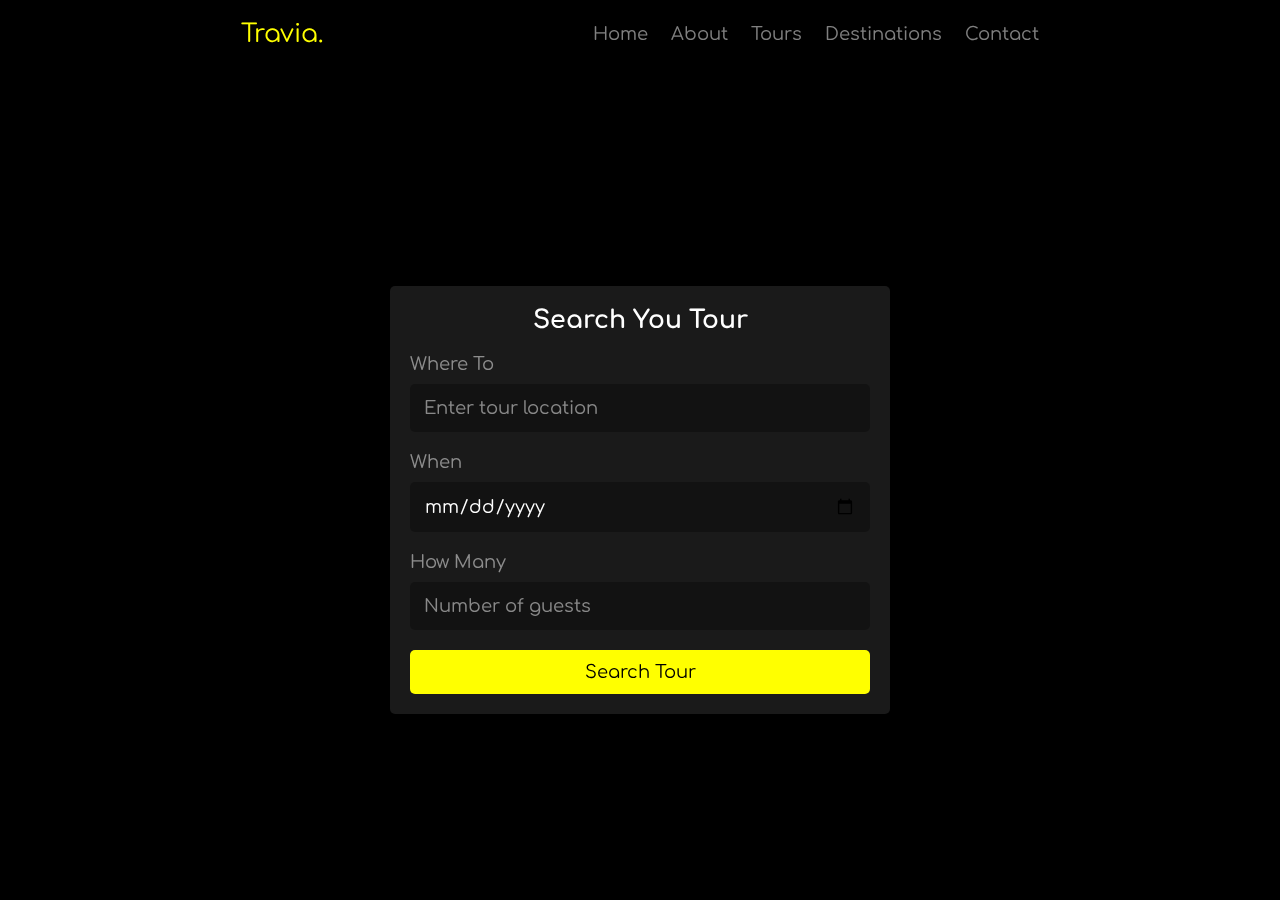
<file: index.html>
<!DOCTYPE html>
<html lang="en">

<head>
    <meta charset="UTF-8">
    <meta http-equiv="X-UA-Compatible" content="IE=edge">
    <meta name="viewport" content="width=device-width, initial-scale=1.0">
    <title>Home</title>

    <!-- font awesome cdn link  -->
    <link rel="stylesheet" href="https://cdnjs.cloudflare.com/ajax/libs/font-awesome/6.4.0/css/all.min.css">

    <!-- custom css file link  -->
    <link rel="stylesheet" href="css/style.css">

</head>

<body>

    <!-- header section starts -->

    <header class="header">

        <section class="flex">

            <a href="home.html" class="logo">Travia.</a>

            <nav class="navbar">
                <a href="home.html">Home</a>
                <a href="about.html">About</a>
                <a href="Tours.html">Tours</a>
                <a href="Destinations.html">Destinations</a>
                <a href="Contact.html">Contact</a>
            </nav>

            <div id="menu-btn" class="fas fa-bars"></div>

        </section>

    </header>

    <!-- header section ends -->


    <!-- home section starts here  -->

    <div class="container home">

        <section class="flex">

            <form action="" method="post">
                <h3>Search you tour</h3>
                <p>Where to</p>
                <input type="text" name="location" required maxlength="50" placeholder="Enter tour location"
                    class="box">
                <p>When</p>
                <input type="date" name="date" class="box" required>
                <p>How many</p>
                <input type="number" name="guests" min="1" max="10" maxlength="2" placeholder="Number of guests"
                    class="box">
                <input type="submit" value="search tour" name="search" class="btn">
            </form>

        </section>

    </div>


    <!-- home section ends here  -->













    <!-- custom js file link  -->
    <script src="js/script.js"></script>


</body>

</html>
</file>
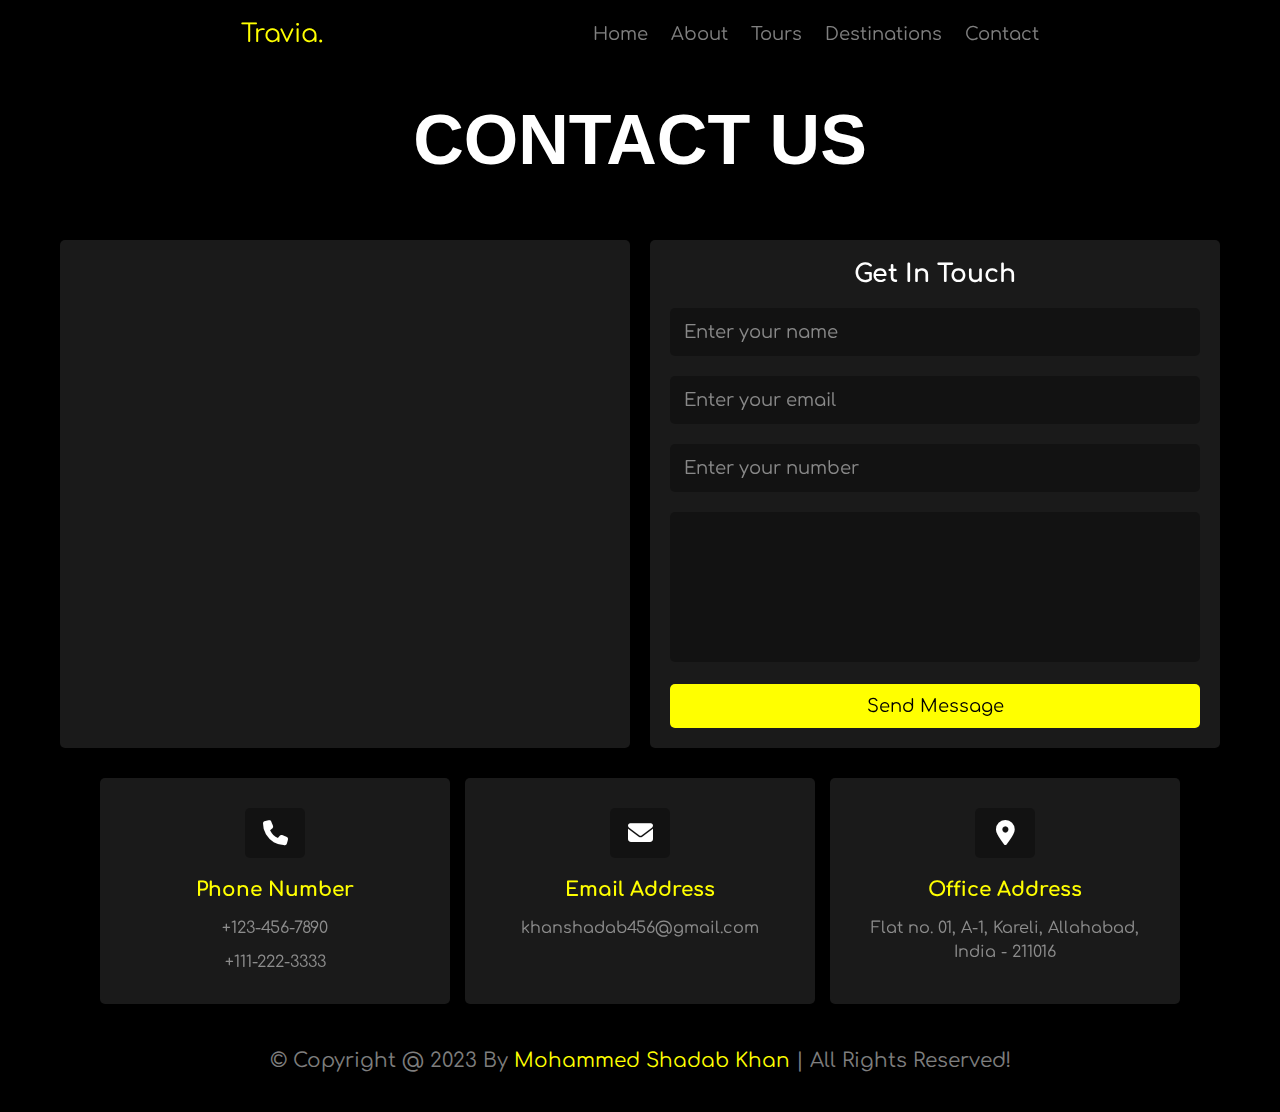
<file: contact.html>
<!DOCTYPE html>
<html lang="en">

<head>
    <meta charset="UTF-8">
    <meta http-equiv="X-UA-Compatible" content="IE=edge">
    <meta name="viewport" content="width=device-width, initial-scale=1.0">
    <title>Contact</title>

    <!-- font awesome cdn link  -->
    <link rel="stylesheet" href="https://cdnjs.cloudflare.com/ajax/libs/font-awesome/6.4.0/css/all.min.css">

    <!-- custom css file link  -->
    <link rel="stylesheet" href="css/style.css">

</head>

<body>

    <!-- header section starts -->

    <header class="header">

        <section class="flex">

            <a href="home.html" class="logo">Travia.</a>

            <nav class="navbar">
                <a href="home.html">Home</a>
                <a href="about.html">About</a>
                <a href="Tours.html">Tours</a>
                <a href="Destinations.html">Destinations</a>
                <a href="Contact.html">Contact</a>
            </nav>

            <div id="menu-btn" class="fas fa-bars"></div>

        </section>

    </header>

    <!-- header section ends -->

    <!-- contact section starts here  -->

    <div class="container contact">

        <h1 class="heading">Contact Us</h1>

        <section>

            <div class="row">

                <iframe class="map"
                    src="https://www.google.com/maps/embed?pb=!1m18!1m12!1m3!1d230661.04484411236!2d81.63677247263671!3d25.402171896849914!2m3!1f0!2f0!3f0!3m2!1i1024!2i768!4f13.1!3m3!1m2!1s0x398534c9b20bd49f%3A0xa2237856ad4041a!2sPrayagraj%2C%20Uttar%20Pradesh!5e0!3m2!1sen!2sin!4v1681919358482!5m2!1sen!2sin"
                    allowfullscreen="" loading="lazy" referrerpolicy="no-referrer-when-downgrade"></iframe>

                <form action="" method="post">
                    <h3>Get in Touch</h3>
                    <input type="text" name="name" required maxlength="50" placeholder="Enter your name" class="box">
                    <input type="email" name="email" required maxlength="50" placeholder="Enter your email" class="box">
                    <input type="number" name="number" required maxlength="10" min="0" max="9999999999" placeholder="Enter your number" class="box">
                    <textarea name="message" class="box" required maxlength="1000" cols="30" rows="10"></textarea>
                    <input type="submit" value="Send message" name="send" class="btn">
                </form>

            </div>

            <div class="grid">

                <div class="box">
                    <i class="fas fa-phone"></i>
                    <h3>Phone number</h3>
                    <a href="tel:1234567890">+123-456-7890</a>
                    <a href="tel:1112223333">+111-222-3333</a>
                </div>

                <div class="box">
                    <i class="fas fa-envelope"></i>
                    <h3>Email address</h3>
                    <a href="mailto:khanshadab456@gmail.com">khanshadab456@gmail.com</a>
                </div>

                <div class="box">
                    <i class="fas fa-map-marker-alt"></i>
                    <h3>Office address</h3>
                    <a href="#">Flat no. 01, A-1, Kareli, Allahabad, India - 211016</a>
                </div>

            </div>

            <div class="credit">
                &copy; copyright @ 2023 by <span>Mohammed Shadab Khan</span> | All rights reserved!
            </div>

        </section>

    </div>


    <!-- contact section ends here  -->












    <!-- custom js file link  -->
    <script src="js/script.js"></script>


</body>

</html>
</file>
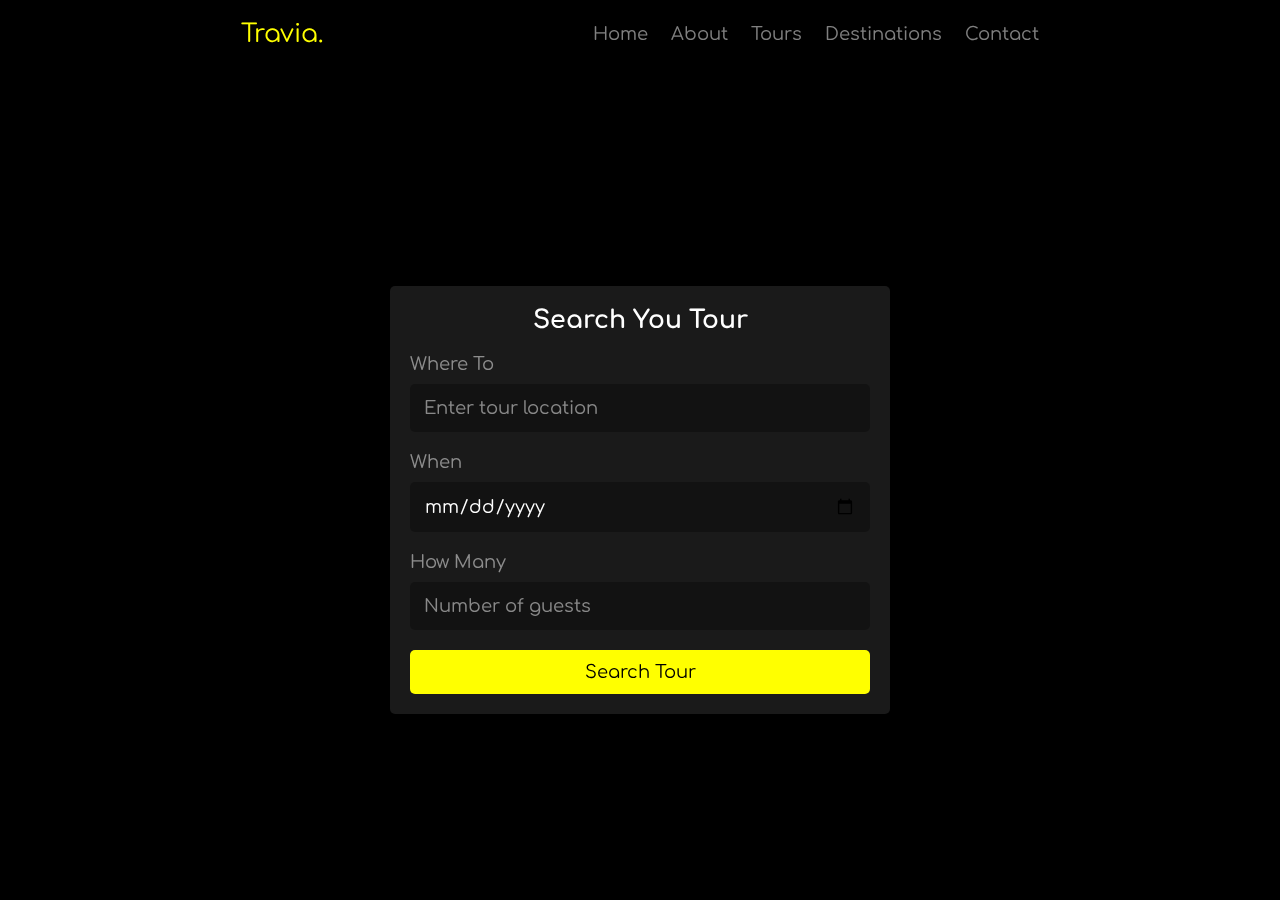
<file: home.html>
<!DOCTYPE html>
<html lang="en">

<head>
    <meta charset="UTF-8">
    <meta http-equiv="X-UA-Compatible" content="IE=edge">
    <meta name="viewport" content="width=device-width, initial-scale=1.0">
    <title>Home</title>

    <!-- font awesome cdn link  -->
    <link rel="stylesheet" href="https://cdnjs.cloudflare.com/ajax/libs/font-awesome/6.4.0/css/all.min.css">

    <!-- custom css file link  -->
    <link rel="stylesheet" href="css/style.css">

</head>

<body>

    <!-- header section starts -->

    <header class="header">

        <section class="flex">

            <a href="home.html" class="logo">Travia.</a>

            <nav class="navbar">
                <a href="home.html">Home</a>
                <a href="about.html">About</a>
                <a href="Tours.html">Tours</a>
                <a href="Destinations.html">Destinations</a>
                <a href="Contact.html">Contact</a>
            </nav>

            <div id="menu-btn" class="fas fa-bars"></div>

        </section>

    </header>

    <!-- header section ends -->


    <!-- home section starts here  -->

    <div class="container home">

        <section class="flex">

            <form action="" method="post">
                <h3>Search you tour</h3>
                <p>Where to</p>
                <input type="text" name="location" required maxlength="50" placeholder="Enter tour location"
                    class="box">
                <p>When</p>
                <input type="date" name="date" class="box" required>
                <p>How many</p>
                <input type="number" name="guests" min="1" max="10" maxlength="2" placeholder="Number of guests"
                    class="box">
                <input type="submit" value="search tour" name="search" class="btn">
            </form>

        </section>

    </div>


    <!-- home section ends here  -->













    <!-- custom js file link  -->
    <script src="js/script.js"></script>


</body>

</html>
</file>
<file: css/style.css>
@import url('https://fonts.googleapis.com/css2?family=Comfortaa:wght@300;400;500;600;700&display=swap');

:root {
    --main-color: #ff0;
    --light-white: rgba(255, 255, 255, .5);
    --light-black: rgba(0, 0, 0, .3);
    --light-bg: rgba(255, 255, 255, .1);
    --white: #fff;
    --black: #000;
}

* {
    font-family: 'Comfortaa', cursive;
    margin: 0;
    padding: 0;
    box-sizing: border-box;
    outline: none;
    border: none;
    text-decoration: none;
    text-transform: capitalize;

}

html {
    font-size: 62.5%;
    overflow-x: hidden;
    scroll-behavior: smooth;
    scroll-padding-top: 5rem;

}

*::selection {
    background-color: var(--main-color);
    color: var(--black)
}

*::-webkit-scrollbar-track {
    background-color: var(--white);

}

*::-webkit-scrollbar-thumb {
    background-color: var(--white);

}

body {
    background-color: var(--black);

}

.container{
    padding-top: 10rem;
}

section {
    margin: 0 auto;
    max-width: 1200px;
    padding: 2rem;

}

.heading{
    font-family: Verdana, Geneva, Tahoma, sans-serif;
    font-size: 7rem;
    color: var(--white);
    text-transform: uppercase;
    text-align: center;
    margin-bottom: 4rem;
}

.btn{
    display: block;
    border-radius: .5rem;
    padding: 1.2rem 3rem;
    background: var(--main-color);
    color: var(--black);
    cursor: pointer;
    text-align: center;
    width: 100%;
    font-size: 1.8rem;
    margin-top: 1rem;
    transition: .2s linear;

}

.btn:hover{
    background: var(--black);
    color: var(--white);
}

.header {
    position: fixed;
    top: 0;
    left: 0;
    right: 0;
    background: linear-gradient(0deg, transparent, var(--black));
    z-index: 1000;

}

.header .flex {
    display: flex;
    align-items: center;
    justify-content: center;
    gap: 25rem;
}

.header .flex .logo {
    font-size: 2.5rem;
    color: var(--main-color);

}

.header .flex .navbar a {
    margin-left: 2rem;
    font-size: 1.8rem;
    color: var(--light-white);
    transition: .3s linear;
}

.header .flex .navbar a:hover {
    color: var(--white);
}

#menu-btn {
    font-size: 2.5rem;
    cursor: pointer;
    color: var(--white);
    display: none;
}

.home{
    background: url('https://images.unsplash.com/photo-1477346611705-65d1883cee1e?ixlib=rb-4.0.3&ixid=MnwxMjA3fDB8MHxwaG90by1wYWdlfHx8fGVufDB8fHx8&auto=format&fit=crop&w=870&q=80') no-repeat rgba(0, 0, 0, .5);
    background-position: center;
    background-attachment: fixed;
    background-size: cover;
    background-blend-mode: multiply;
}

.home .flex{
    min-height: calc(100vh - 10rem);
    display: flex;
    align-items: center;
    justify-content: center;
}

.home .flex form{
    background-color: var(--light-bg);
    border-radius: .5rem;
    padding: 2rem;
    width: 50rem;
    backdrop-filter: blur(.4rem);
}

.home .flex form h3{
    font-size: 2.5rem;
    color: var(--white);
    padding-bottom: 1rem;
    text-align: center;

}

.home .flex form p{
    padding-top: 1rem;
    font-size: 1.8rem;
    color: var(--light-white);
}

.home .flex form .box{
    width: 100%;
    border-radius: .5rem;
    padding: 1.4rem;
    font-size: 1.8rem;
    color: var(--white);
    text-transform: none;
    background: var(--light-black);
    margin: 1rem 0;

}

.home .flex form .box::placeholder{
    color: var(--light-white);
}


.about{
    background: url('https://images.unsplash.com/photo-1473800447596-01729482b8eb?ixlib=rb-4.0.3&ixid=MnwxMjA3fDB8MHxwaG90by1wYWdlfHx8fGVufDB8fHx8&auto=format&fit=crop&w=1170&q=80') no-repeat rgba(0, 0, 0, .5);
    background-position: center;
    background-attachment: fixed;
    background-size: cover;
    background-blend-mode: multiply;
}

.about .details{
    border-radius: .5rem;
    background: url('https://images.unsplash.com/photo-1534447677768-be436bb09401?ixlib=rb-4.0.3&ixid=MnwxMjA3fDB8MHxwaG90by1wYWdlfHx8fGVufDB8fHx8&auto=format&fit=crop&w=1194&q=80') no-repeat rgba(0, 0, 0, .5);
    background-position: center;
    background-attachment: fixed;
    background-size: cover;
    display: flex;
    align-items: center;
    justify-content: center;
    padding: 2rem;
    min-height: 00vh;
    border-radius: .5rem;
}

.about .details .box{
    width: 50rem;
    background-color: var(--light-bg);
    padding: 3rem 2rem;
    text-align: center;
    backdrop-filter: blur(.4rem);
    border-radius: .5rem;
}


.about .details .box h3{
    padding-bottom: 1rem;
    font-size: 2.5rem;
    color: var(--white);
}

.about .details .box p{
    padding: 1rem 0;
    font-size: 1.6rem;
    color: var(--light-white);
    line-height: 2;
}

.about .details .box .btn{
    display: inline-block;
    width: auto;
}

.about .grid{
    display: grid;
    grid-template-columns: repeat(auto-fit, 30rem);
    align-items: flex-start;
    justify-content: center;
    gap: 1.5rem;
    margin-top: 3rem;
}

.about .grid .box{
    background-color: var(--light-bg);
    padding: 2rem;
    text-align: center;
    backdrop-filter: blur(.4rem);
    border-radius: .5rem;
}

.about .grid .box img{
    height: 20rem;
    transition: .2s linear;
}

.about .grid .box h3{
    padding: 2rem 0;
    font-size: 2rem;
    color: var(--white);
}

.about .grid .box p{
    line-height: 2;
    font-size: 1.6rem;
    color: var(--light-white);
}

.about .grid .box:hover{
    background-color: var(--light-black);
}

.about .grid .box:hover img{
    transform: scale(1.1);
}





.reviews{
    background: url('https://images.unsplash.com/photo-1579033461380-adb47c3eb938?ixlib=rb-4.0.3&ixid=MnwxMjA3fDB8MHxwaG90by1wYWdlfHx8fGVufDB8fHx8&auto=format&fit=crop&w=464&q=80') no-repeat rgba(0, 0, 0, .5);
    background-position: center;
    background-attachment: fixed;
    background-size: cover;
    background-blend-mode: multiply;
}

.reviews .grid{
    display: grid;
    grid-template-columns: repeat(auto-fit, 35rem);
    align-items: flex-start;
    justify-content: center;
    gap: 1.5rem;
    margin-top: 3rem;
}

.reviews .grid .box{
    background-color: var(--light-bg);
    padding: 2rem;
    text-align: center;
    backdrop-filter: blur(.4rem);
    border-radius: .5rem;
}

.reviews .grid .box img{
    height: 8rem;
    width: 8rem;
    border-radius: 50%;
    object-fit: cover;
    margin-bottom: 1rem;
}

.reviews .grid .box h3{
    font-size: 2rem;
    color: var(--white);
}

.reviews .grid .box p{
padding: 1rem 0;
line-height: 2;
color: var(--light-white);
font-size: 1.5rem;
}

.reviews .grid .box .stars{
    margin-top: 1rem;
}

.reviews .grid .box .stars i{
    font-size: 1.8rem;
    color: var(--main-color);
}

.reviews .grid .box:hover{
    background-color: var(--light-black);
}

.tours{
    background: url('https://images.unsplash.com/photo-1517411032315-54ef2cb783bb?ixlib=rb-4.0.3&ixid=MnwxMjA3fDB8MHxwaG90by1wYWdlfHx8fGVufDB8fHx8&auto=format&fit=crop&w=465&q=80§') no-repeat rgba(0, 0, 0, .5);
    background-position: center;
    background-attachment: fixed;
    background-size: cover;
    background-blend-mode: multiply;
}

.tours .grid{
    display: grid;
    grid-template-columns: repeat(auto-fit, 35rem);
    align-items: flex-start;
    justify-content: center;
    gap: 1.5rem;
}

.tours .grid .box{
    background-color: var(--light-bg);
    padding: 2rem;
    text-align: left;
    backdrop-filter: blur(.4rem);
    border-radius: .5rem;
    position: relative;
}

.tours .grid .box .image{
    height: 20rem;
    width: 100%;
    object-fit: cover;
    border-radius: .5rem;
    margin-bottom: 2rem;
}

.tours .grid .box .price{
    position: absolute;
    top: 2.8rem; left: 3rem;
    border-radius: .5rem;
    background: var(--light-black);
    font-size: 1.8rem;
    padding:.8rem 1rem;
}

.tours .grid .box .price i{
    color: var(--main-color);
    margin-right: .5rem;
}

.tours .grid .box .price span{
    color: var(--white);

}

.tours .grid .box .name{
    font-size: 2rem;
    color: var(--white);
}

.tours .grid .box .address{
    font-size: 1.7rem;
    color: var(--light-white);
    line-height: 1.5;
    padding: .5rem 0;
}

.tours .grid .box:hover{
    background-color: var(--light-black);
}

.tours .grid .box:hover .price{
    background-color: var(--black);
}



.destinations{
    background: url('https://images.unsplash.com/photo-1541673504494-8bcc1a340180?ixlib=rb-4.0.3&ixid=MnwxMjA3fDB8MHxwaG90by1wYWdlfHx8fGVufDB8fHx8&auto=format&fit=crop&w=392&q=80') no-repeat rgba(0, 0, 0, .5);
    background-position: center;
    background-attachment: fixed;
    background-size: cover;
    background-blend-mode: multiply;
}

.destinations .grid{
    display: grid;
    grid-template-columns: repeat(auto-fit, 35rem);
    align-items: flex-start;
    justify-content: center;
    gap: 1.5rem;
}

.destinations .grid .box{
    position: relative;
    height: 40rem;
    overflow: hidden;
    border-radius: .5rem;
}

.destinations .grid .box img{
    height: 100%;
    width: 100%;
    object-fit: cover;
}

.destinations .grid .box h3{
    position: absolute;
    top: 0; left: 0;
    height: 100%;
    width: 100%;
    display: flex;
    align-items: center;
    justify-content: center;
    background-color: var(--light-black);
    backdrop-filter: blur(.4rem);
    transition: .2s linear;
    opacity: 0;
}

.destinations .grid .box h3 span{
    font-size: 2.5rem;
    color: var(--white);
}

.destinations .grid .box:hover h3{
    opacity: 1;
}


.contact{
    background: url('https://images.unsplash.com/photo-1622050266994-75ff1c394898?ixlib=rb-4.0.3&ixid=MnwxMjA3fDB8MHxwaG90by1wYWdlfHx8fGVufDB8fHx8&auto=format&fit=crop&w=735&q=80') no-repeat rgba(0, 0, 0, .5);
    background-position: center;
    background-attachment: fixed;
    background-size: cover;
    background-blend-mode: multiply;
}

.contact .row{
    display: flex;
    flex-wrap: wrap;
    gap: 2rem;
}

.contact .row .map{
    width: 100%;
    flex: 1 1 40rem;
    padding: 2rem;
    background-color: var(--light-bg);
    border-radius: .5rem;
    backdrop-filter: blur(.4rem);
}

.contact .row form{
    flex: 1 1 40rem;
    padding: 2rem;
    background-color: var(--light-bg);
    border-radius: .5rem;
    backdrop-filter: blur(.4rem);
}

.contact .row form h3{
    text-align: center;
    font-size: 2.5rem;
    color: var(--white);
    padding-bottom: 1rem;
}

.contact .row form .box{
    width: 100%;
    margin: 1rem 0;
    border-radius: .5rem;
    background-color: var(--light-black);
    padding: 1.4rem;
    font-size: 1.8rem;
    color: var(--white);
    text-transform: none;
}

.contact .row form .box::placeholder{
    color: var(--light-white);
}

.contact .row form textarea{
    height: 15rem;
    resize: none;
}

.contact .grid{
    margin: 3rem 0;
    display: grid;
    grid-template-columns: repeat(auto-fit, 35rem);
    justify-content: center;
    gap: 1.5rem;
}

.contact .grid .box{
    padding:3rem 2rem;
    background-color: var(--light-bg);
    border-radius: .5rem;
    backdrop-filter: blur(.4rem);
    text-align: center;
}

.contact .grid .box i{
    height: 5rem;
    width: 6rem;
    line-height: 5rem;
    font-size: 2.5rem;
    background-color: var(--light-black);
    border-radius: .5rem;
    color: var(--white);
    margin-bottom: 1.5rem;
}

.contact .grid .box h3{
    padding: .5rem 0;
    font-size: 2rem;
    color: var(--main-color);
}

.contact .grid .box a{
    display: block;
    padding-top: 1rem;
    font-size: 1.6rem;
    color: var(--light-white);
    line-height: 1.5;
    text-transform: none;
}

.contact .grid .box a:hover{
    color: var(--white);
    text-decoration: underline;
}

.contact .credit{
    text-align: center;
    font-size: 2rem;
    padding-top: 1.5rem;
    padding-bottom: 2rem;
    color: var(--light-white);
}

.contact .credit span{
    color: var(--main-color);
}































/* media queries */

@media (max-width:991px) {

    html {
        font-size: 55%;
    }

    .heading{
        font-size: 5rem;
        margin-bottom: 3rem;
    }

}

@media (max-width:768px) {

    #menu-btn{
        display: inline-block;
    }

    .header .flex{
        position: relative;
        gap: 40rem;
    }

    .header .flex .navbar{
        position: absolute;
        top: 100%; left: 2rem; right: 2rem;
        background-color: var(--light-black);
        backdrop-filter: blur(.4rem);
        border-radius: .5rem;
        transform: scale(0);
        transform-origin: top right;
        transition: .2s linear;
        padding: 1.5rem .5rem;
    }

    .header .flex .navbar.active{
        transform: scale(1);
    }

    .header .flex .navbar a{
        display: block;
        padding: 1.5rem .5rem;
        margin: .5rem .5rem;
        color: var(--white);
        border-radius: .5rem;

    }

    .header .flex .navbar a:hover{
background-color: var(--light-bg);
    }

    .heading{
        font-size: 3rem;
    }
    
}


@media (max-width:450px) {

    
    html {
        font-size: 50%;
    }

    .heading{
        font-size: 2.4rem;
    }

}
</file>
